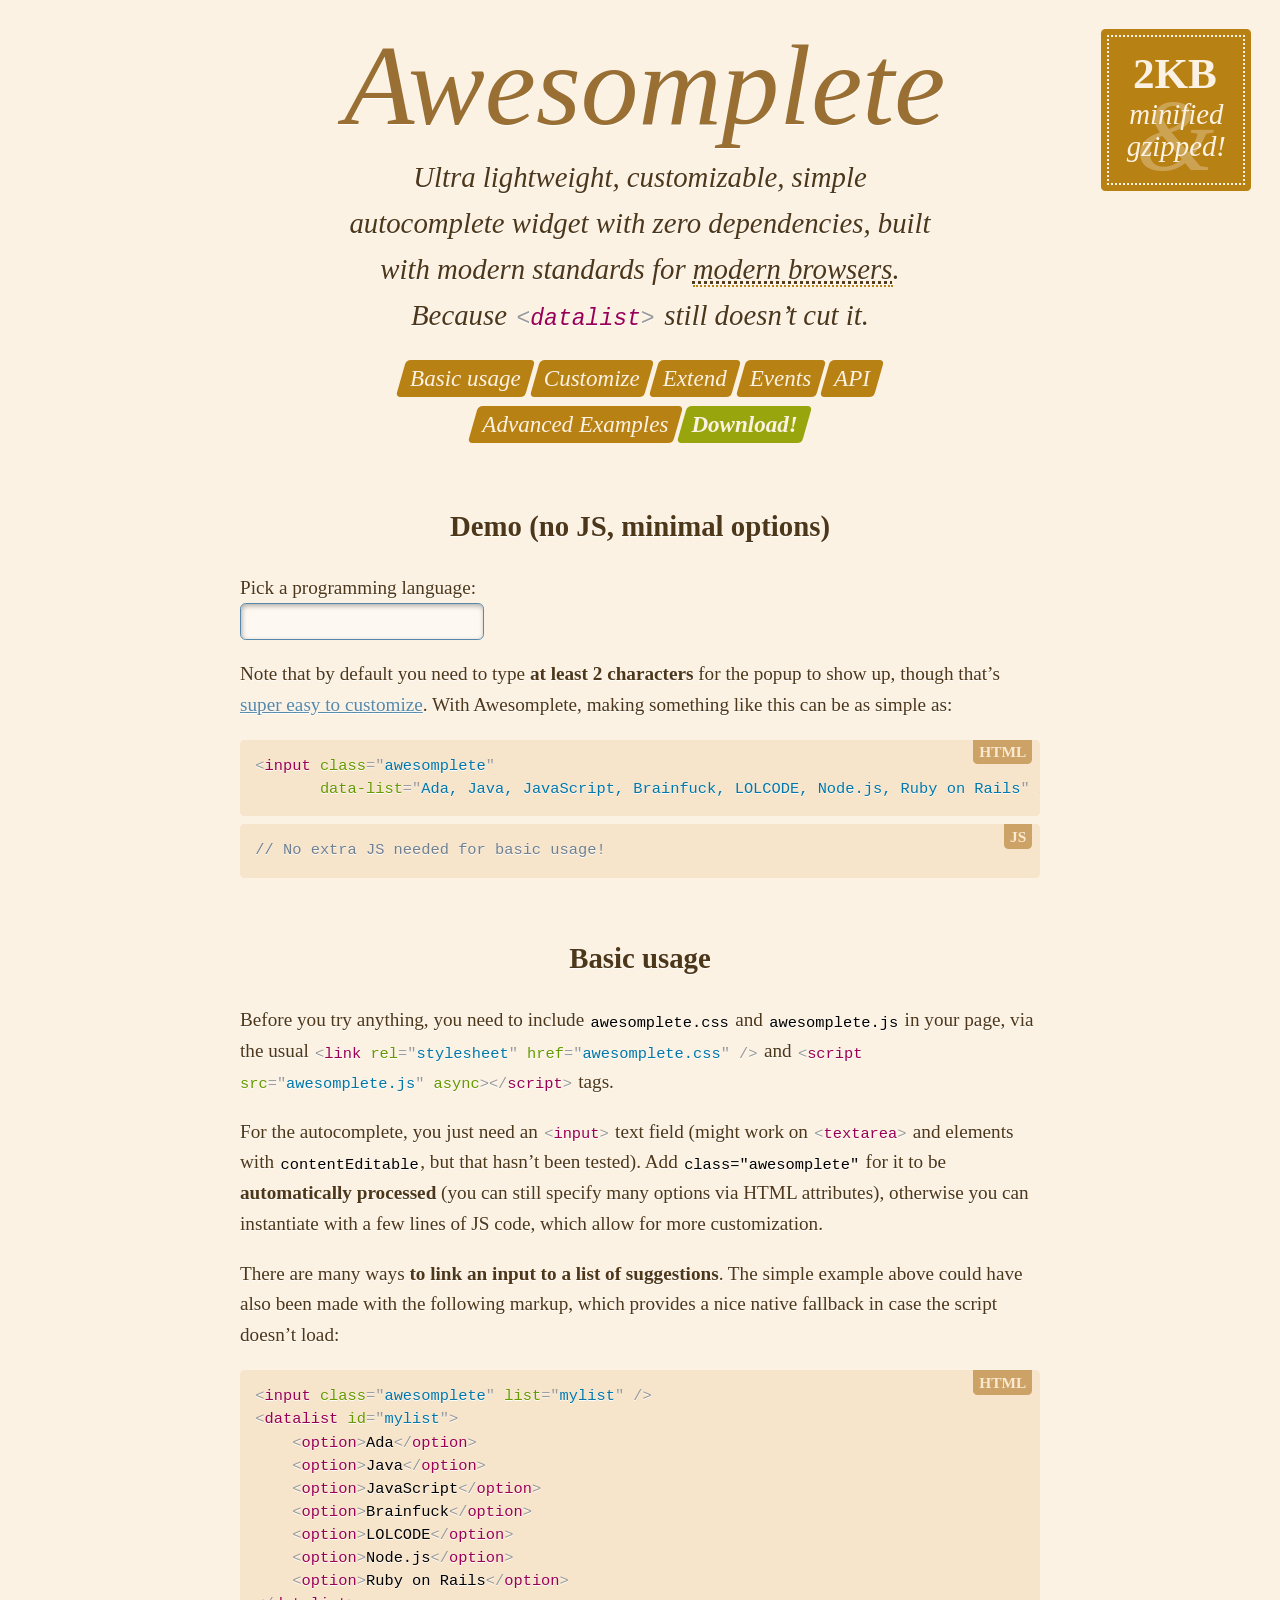
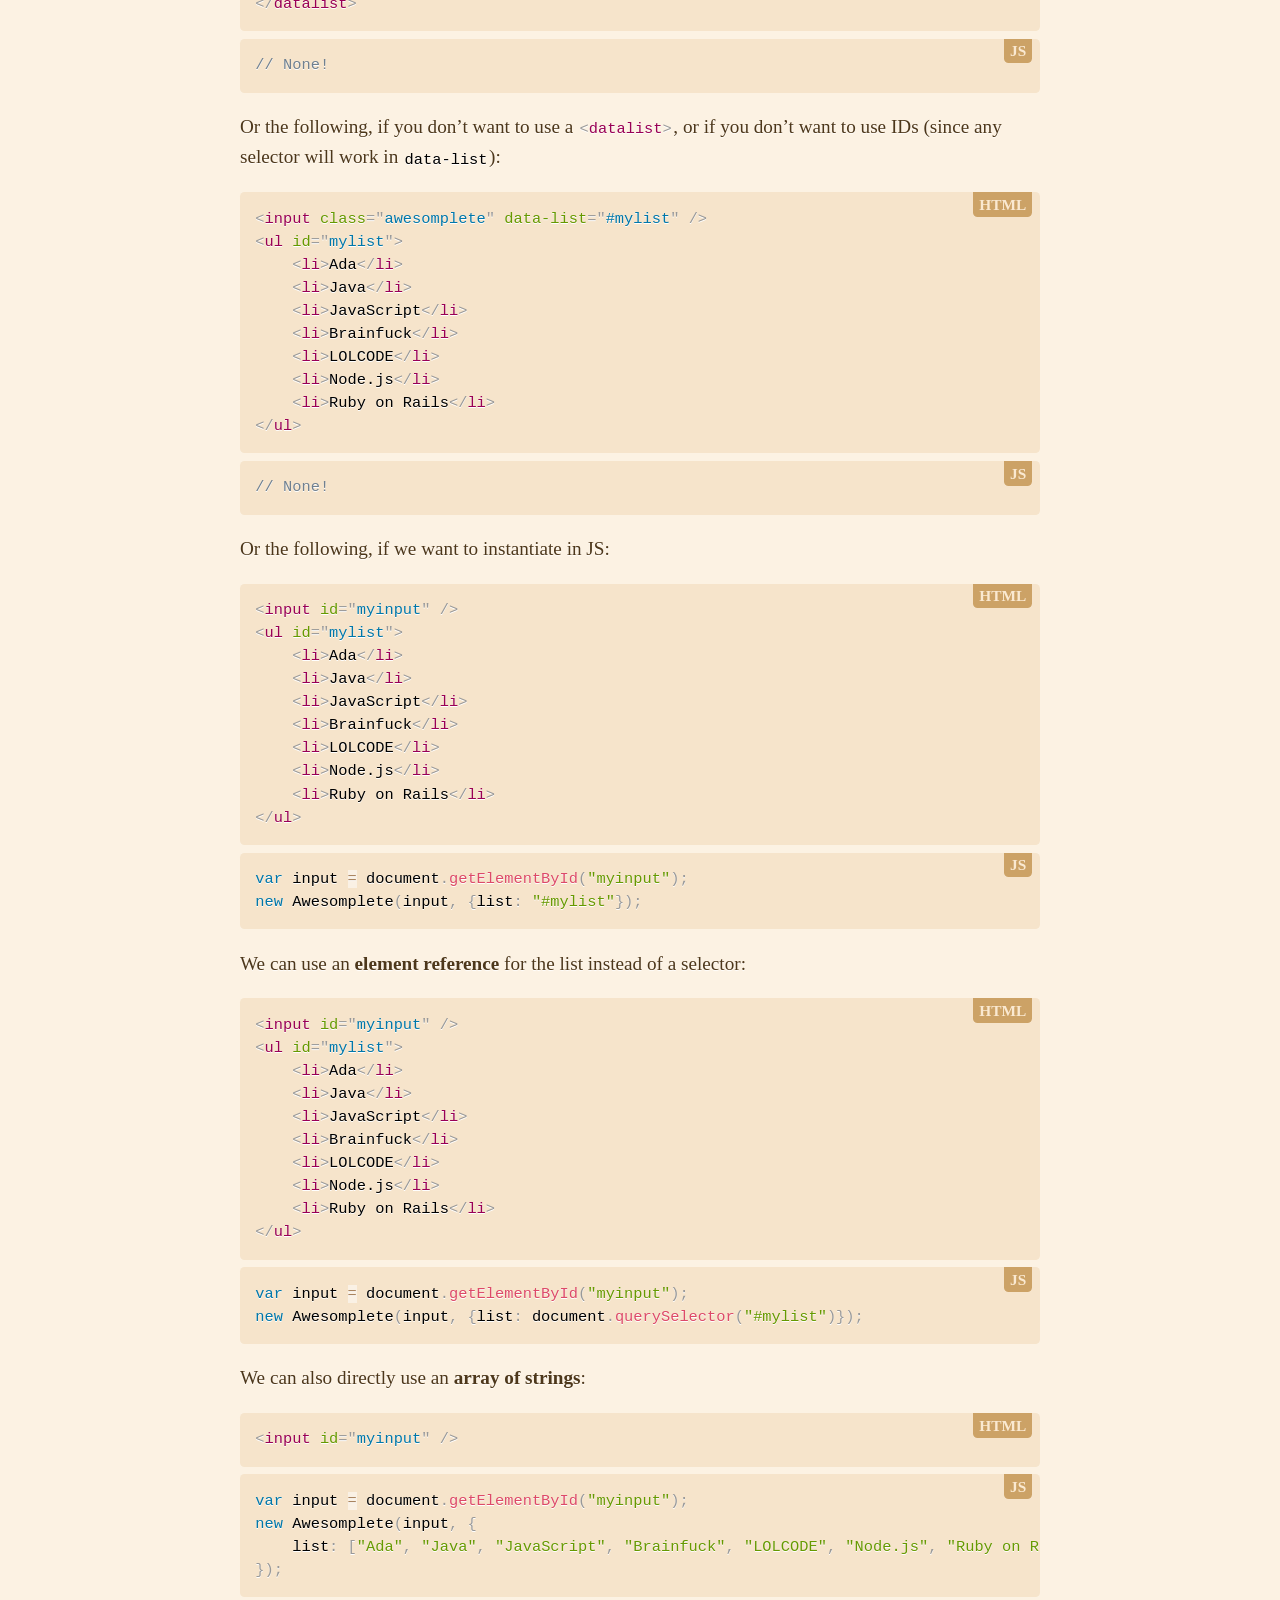
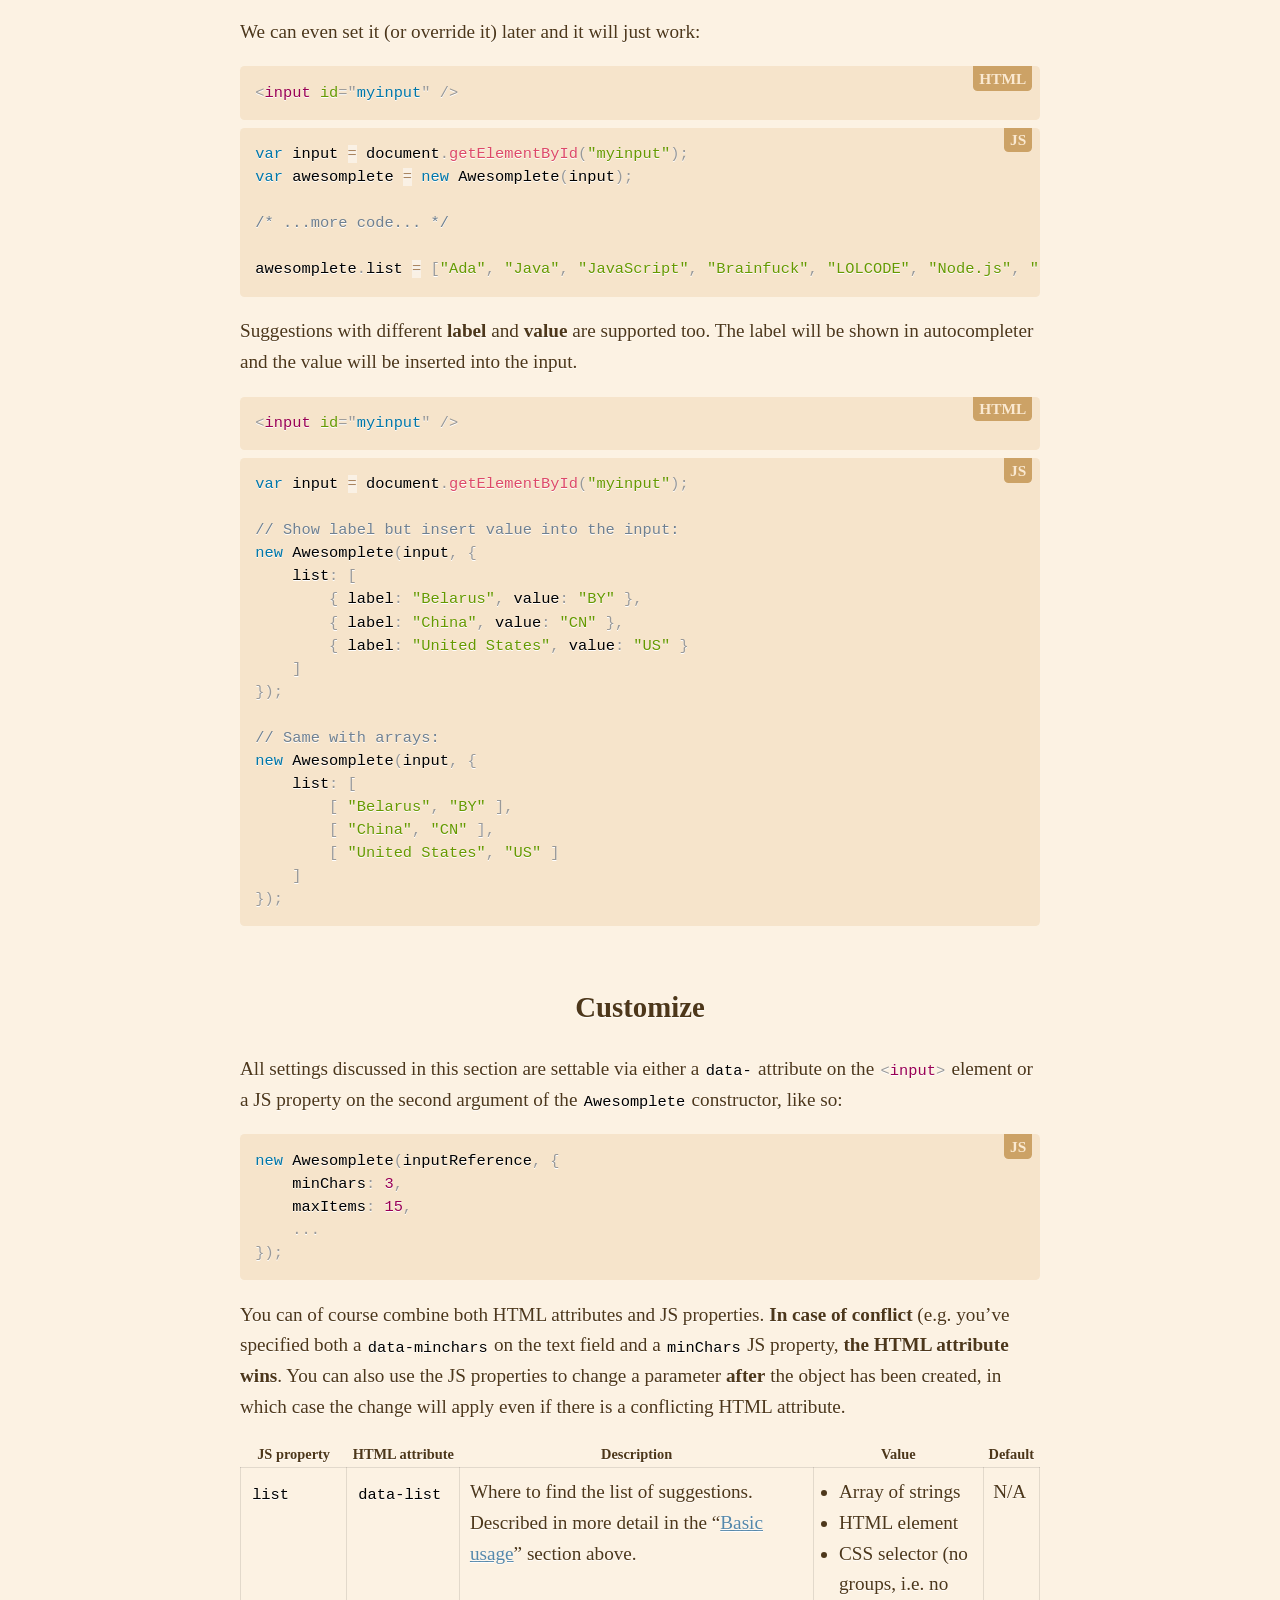
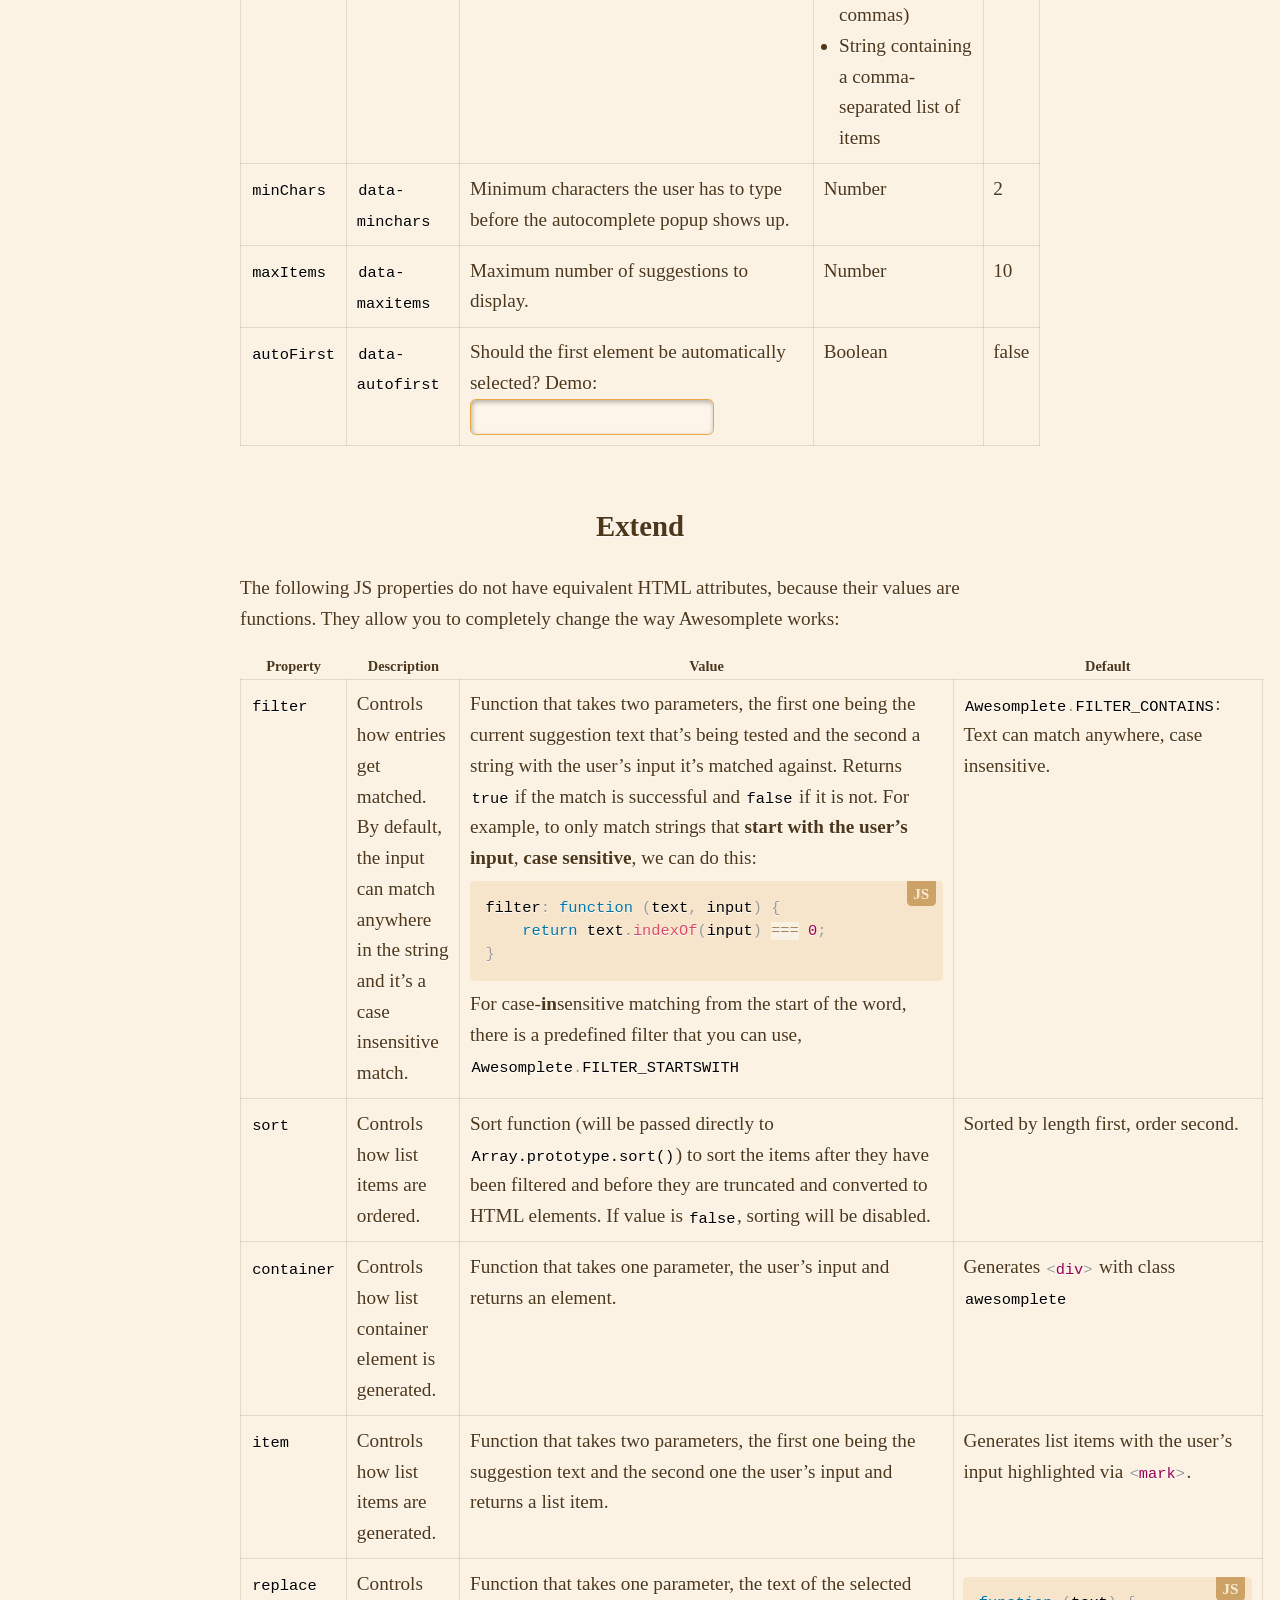
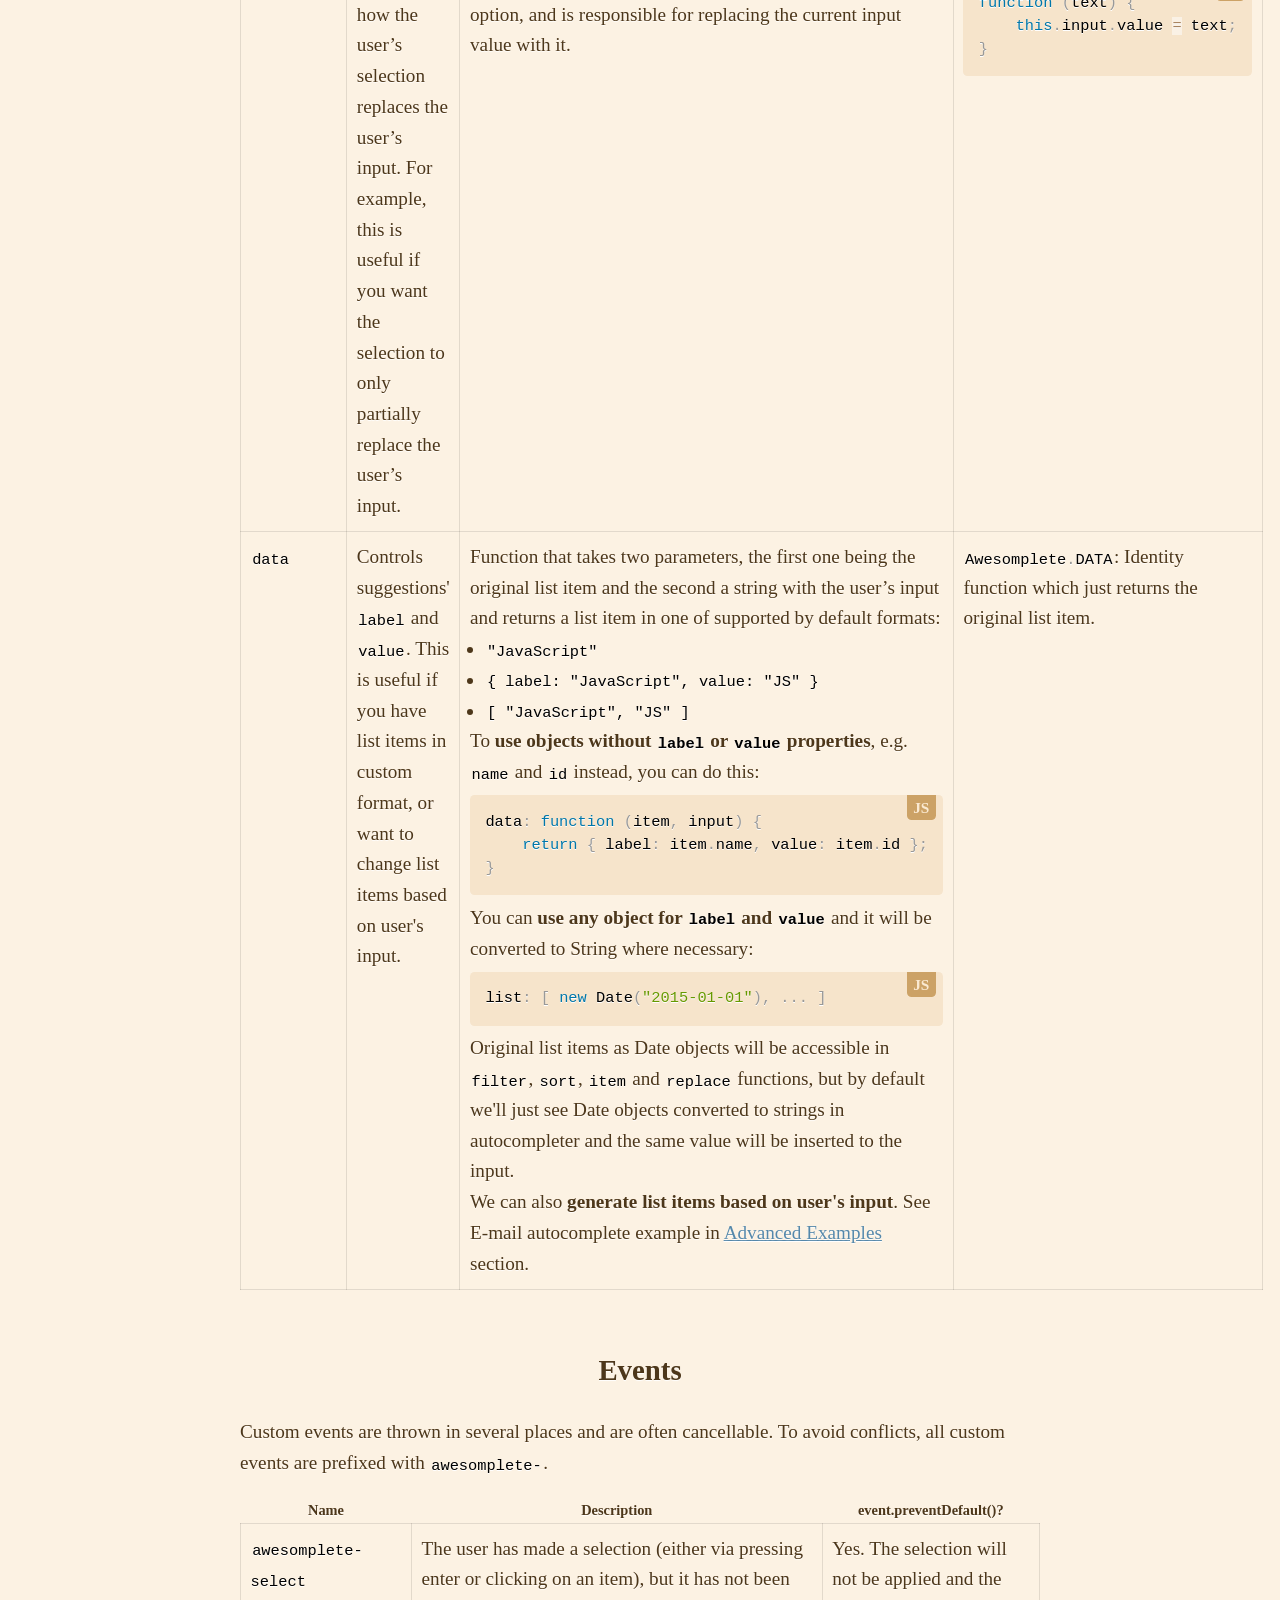
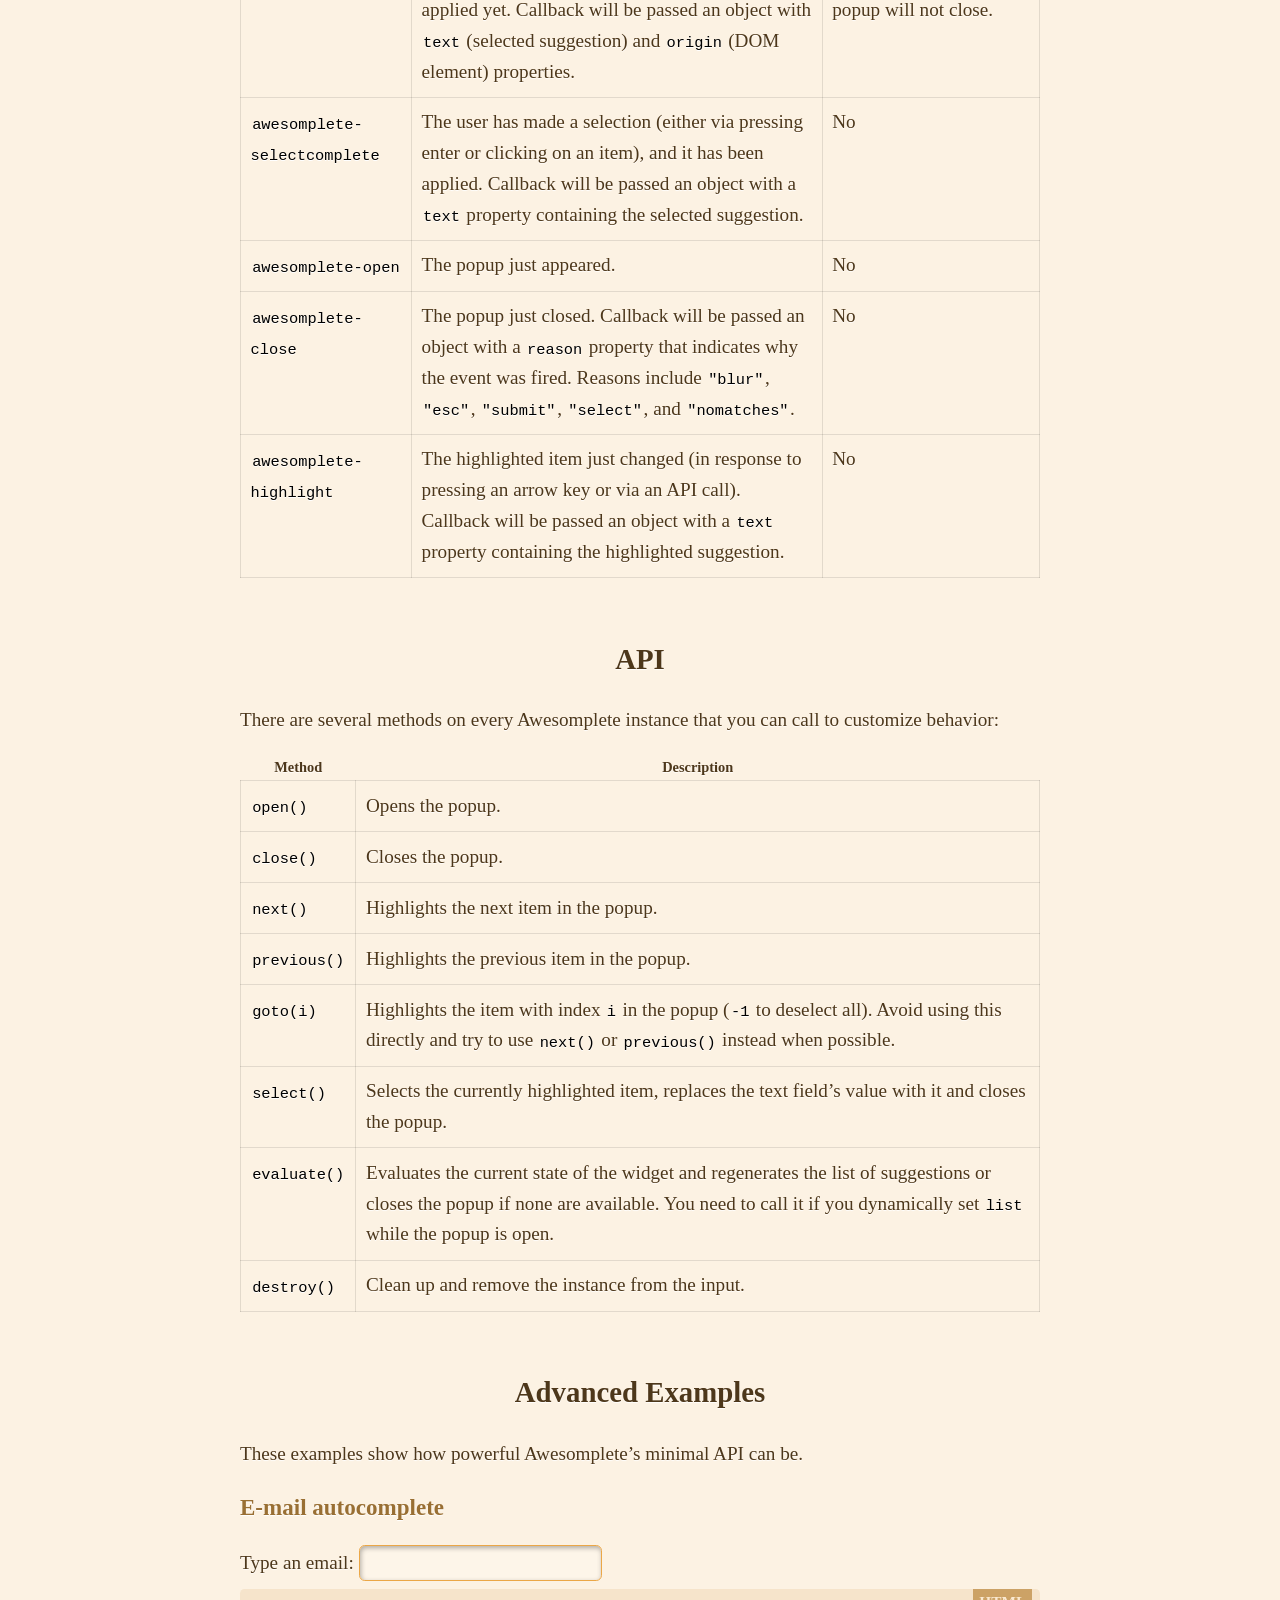
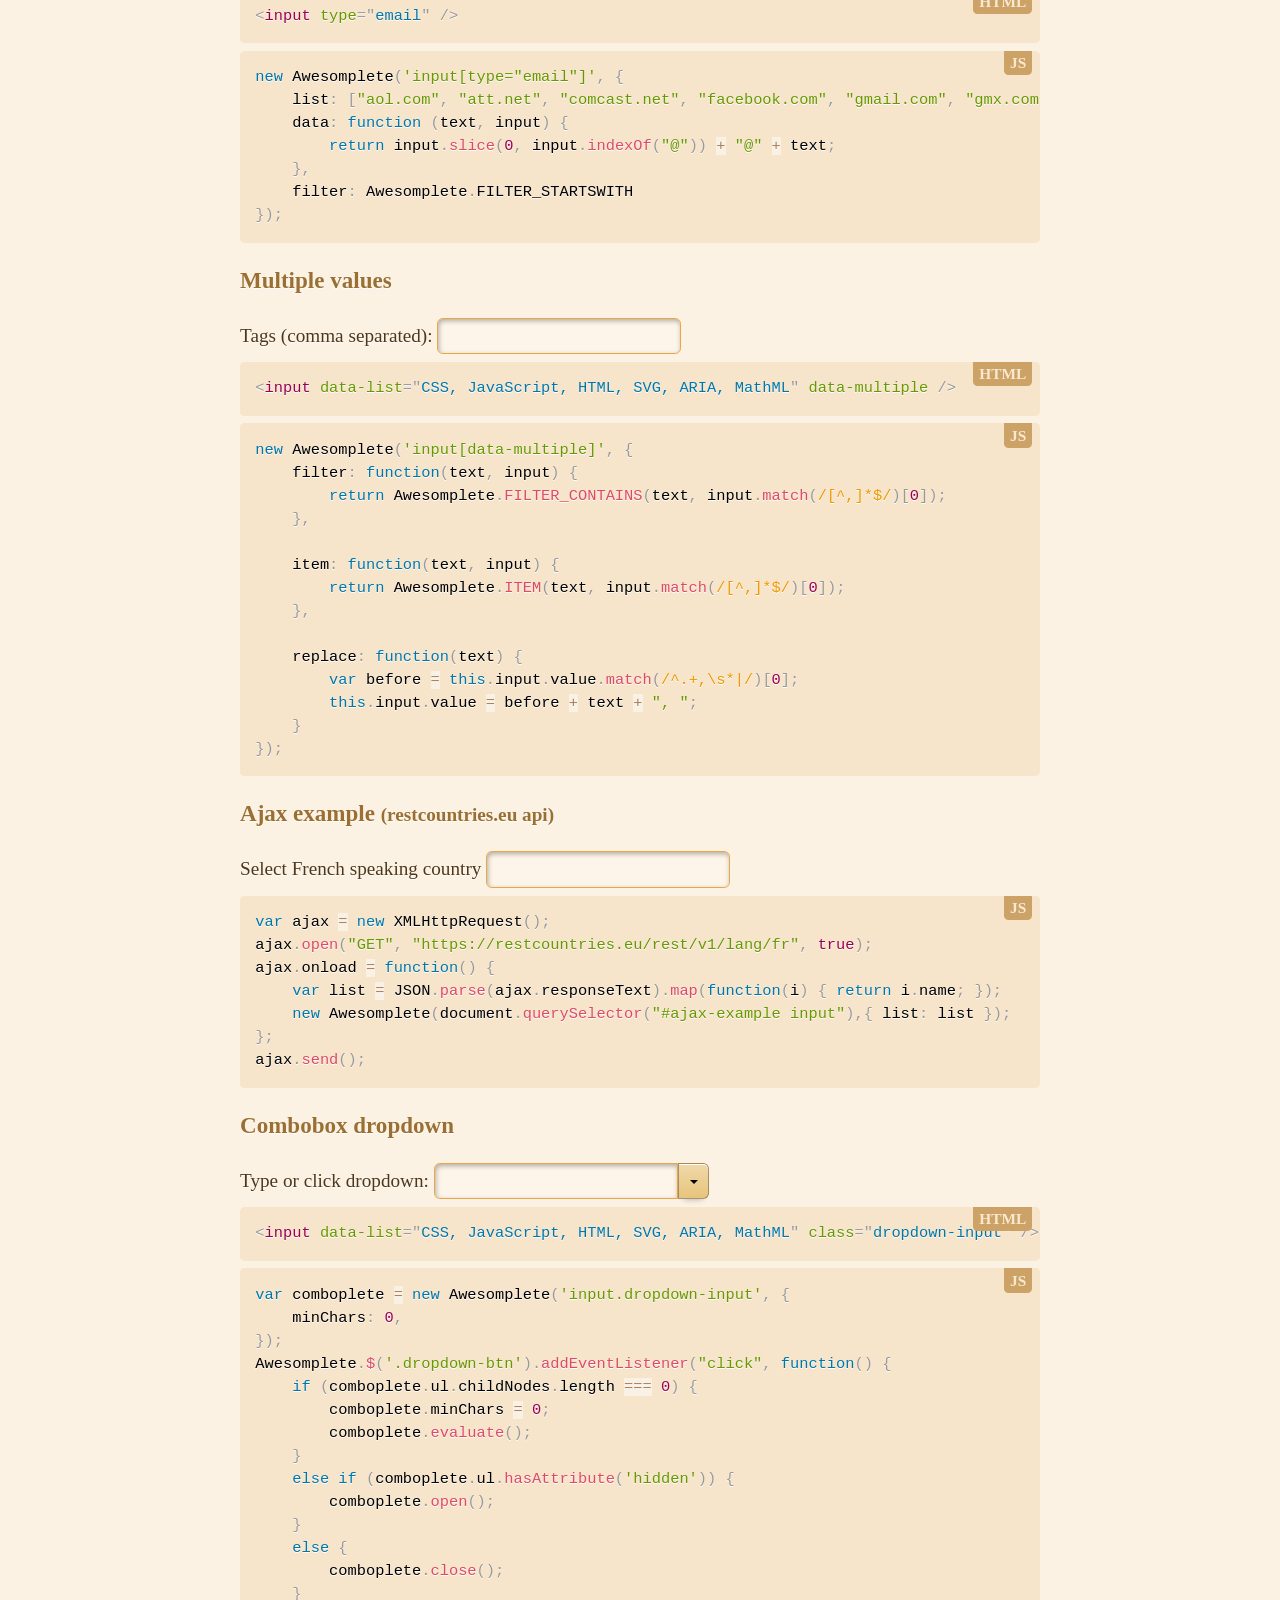
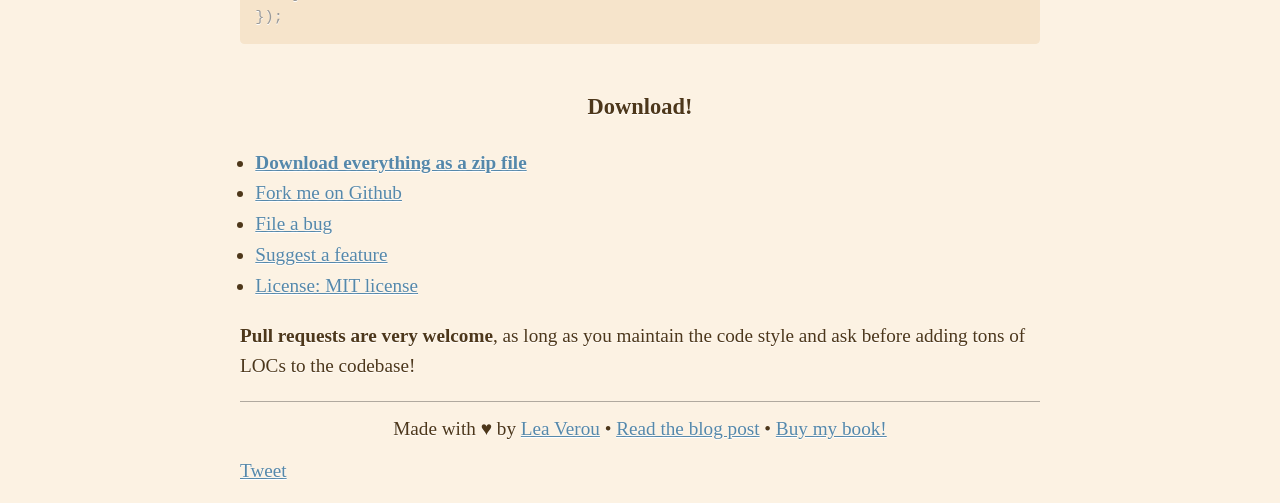
<file: css/awesomplete-gh-pages/index.html>
<!DOCTYPE html>
<html lang="en">
<head>

<meta charset="utf-8" />
<title>Awesomplete: Ultra lightweight, highly customizable, simple autocomplete, by Lea Verou</title>
<link rel="stylesheet" href="prism/prism.css" />
<link rel="stylesheet" href="awesomplete.css" />
<link rel="stylesheet" href="style.css" />

<script src="awesomplete.js"></script>
<script src="index.js"></script>
</head>
<body class="language-markup">

<header>

<h1>Awesomplete</h1>

<a href="#download" class="size"><strong>2KB</strong> minified <span class="amp">&amp;</span> gzipped!</a>

<p>Ultra lightweight, customizable, simple autocomplete widget with zero dependencies, built with modern standards for <abbr title="Verified to work in: IE9 (sorta), IE10+, Chrome, Firefox, Safari 5+, Mobile Safari">modern browsers</abbr>. <a href="http://lea.verou.me/2015/02/awesomplete-2kb-autocomplete-with-zero-dependencies">Because <code>&lt;datalist></code> still doesn’t cut it.</a></p>

<nav></nav>
</header>

<section>

<h1>Demo (no JS, minimal options)</h1>
<label>
	Pick a programming language:<br />
	<input autofocus class="awesomplete" data-list="Ada, Java, JavaScript, Brainfuck, LOLCODE, Node.js, Ruby on Rails" />
</label>

<p>Note that by default you need to type <strong>at least 2 characters</strong> for the popup to show up, though that’s <a href="#customization">super easy to customize</a>. With Awesomplete, making something like this can be as simple as:</p>

<pre class="language-markup"><code>&lt;input class="awesomplete"
       data-list="Ada, Java, JavaScript, Brainfuck, LOLCODE, Node.js, Ruby on Rails" /></code></pre>

<pre class="language-javascript"><code>// No extra JS needed for basic usage!</code></pre>

</section>

<section id="basic-usage">

<h1>Basic usage</h1>
<p>Before you try anything, you need to include <code>awesomplete.css</code> and <code>awesomplete.js</code> in your page, via the usual <code>&lt;link rel="stylesheet" href="awesomplete.css" /></code> and <code>&lt;script src="awesomplete.js" async>&lt;/script></code> tags.</p>

<p>For the autocomplete, you just need an <code>&lt;input></code> text field (might work on <code>&lt;textarea></code> and elements with <code>contentEditable</code>, but that hasn’t been tested). Add <code>class="awesomplete"</code> for it to be <strong>automatically processed</strong> (you can still specify many options via HTML attributes), otherwise you can instantiate with a few lines of JS code, which allow for more customization.</p>
<p>There are many ways <strong>to link an input to a list of suggestions</strong>. The simple example above could have also been made with the following markup, which provides a nice native fallback in case the script doesn’t load:</p>

<pre class="language-markup"><code>&lt;input class="awesomplete" list="mylist" />
&lt;datalist id="mylist">
	&lt;option>Ada&lt;/option>
	&lt;option>Java&lt;/option>
	&lt;option>JavaScript&lt;/option>
	&lt;option>Brainfuck&lt;/option>
	&lt;option>LOLCODE&lt;/option>
	&lt;option>Node.js&lt;/option>
	&lt;option>Ruby on Rails&lt;/option>
&lt;/datalist></code></pre>

<pre class="language-javascript"><code>// None!</code></pre>

<p>Or the following, if you don’t want to use a <code>&lt;datalist></code>, or if you don’t want to use IDs (since any selector will work in <code>data-list</code>):</p>

<pre class="language-markup"><code>&lt;input class="awesomplete" data-list="#mylist" />
&lt;ul id="mylist">
	&lt;li>Ada&lt;/li>
	&lt;li>Java&lt;/li>
	&lt;li>JavaScript&lt;/li>
	&lt;li>Brainfuck&lt;/li>
	&lt;li>LOLCODE&lt;/li>
	&lt;li>Node.js&lt;/li>
	&lt;li>Ruby on Rails&lt;/li>
&lt;/ul></code></pre>

<pre class="language-javascript"><code>// None!</code></pre>

<p>Or the following, if we want to instantiate in JS:</p>

<pre class="language-markup"><code>&lt;input id="myinput" />
&lt;ul id="mylist">
	&lt;li>Ada&lt;/li>
	&lt;li>Java&lt;/li>
	&lt;li>JavaScript&lt;/li>
	&lt;li>Brainfuck&lt;/li>
	&lt;li>LOLCODE&lt;/li>
	&lt;li>Node.js&lt;/li>
	&lt;li>Ruby on Rails&lt;/li>
&lt;/ul></code></pre>
<pre class="language-javascript"><code>var input = document.getElementById("myinput");
new Awesomplete(input, {list: "#mylist"});</code></pre>

<p>We can use an <strong>element reference</strong> for the list instead of a selector:</p>

<pre class="language-markup"><code>&lt;input id="myinput" />
&lt;ul id="mylist">
	&lt;li>Ada&lt;/li>
	&lt;li>Java&lt;/li>
	&lt;li>JavaScript&lt;/li>
	&lt;li>Brainfuck&lt;/li>
	&lt;li>LOLCODE&lt;/li>
	&lt;li>Node.js&lt;/li>
	&lt;li>Ruby on Rails&lt;/li>
&lt;/ul></code></pre>
<pre class="language-javascript"><code>var input = document.getElementById("myinput");
new Awesomplete(input, {list: document.querySelector("#mylist")});</code></pre>

<p>We can also directly use an <strong>array of strings</strong>:</p>

<pre class="language-markup"><code>&lt;input id="myinput" /></code></pre>
	<pre class="language-javascript"><code>var input = document.getElementById("myinput");
new Awesomplete(input, {
	list: ["Ada", "Java", "JavaScript", "Brainfuck", "LOLCODE", "Node.js", "Ruby on Rails"]
});</code></pre>

<p>We can even set it (or override it) later and it will just work:</p>

<pre class="language-markup"><code>&lt;input id="myinput" /></code></pre>
	<pre class="language-javascript"><code>var input = document.getElementById("myinput");
var awesomplete = new Awesomplete(input);

/* ...more code... */

awesomplete.list = ["Ada", "Java", "JavaScript", "Brainfuck", "LOLCODE", "Node.js", "Ruby on Rails"];</code></pre>

<p>Suggestions with different <strong>label</strong> and <strong>value</strong> are supported too. The label will be shown in autocompleter and the value will be inserted into the input.</p>

<pre class="language-markup"><code>&lt;input id="myinput" /></code></pre>
	<pre class="language-javascript"><code>var input = document.getElementById("myinput");

// Show label but insert value into the input:
new Awesomplete(input, {
	list: [
		{ label: "Belarus", value: "BY" },
		{ label: "China", value: "CN" },
		{ label: "United States", value: "US" }
	]
});

// Same with arrays:
new Awesomplete(input, {
	list: [
		[ "Belarus", "BY" ],
		[ "China", "CN" ],
		[ "United States", "US" ]
	]
});</code></pre>

</section>

<section id="customization">
	<h1>Customize</h1>

	<p>All settings discussed in this section are settable via either a <code>data-</code> attribute on the <code>&lt;input></code> element or a JS property on the second argument of the <code>Awesomplete</code> constructor, like so:</p>

	<pre class="language-javascript"><code>new Awesomplete(inputReference, {
	minChars: 3,
	maxItems: 15,
	...
});</code></pre>
	<p>You can of course combine both HTML attributes and JS properties. <strong>In case of conflict</strong> (e.g. you’ve specified both a <code>data-minchars</code> on the text field and a <code>minChars</code> JS property, <strong>the HTML attribute wins</strong>. You can also use the JS properties to change a parameter <strong>after</strong> the object has been created, in which case the change will apply even if there is a conflicting HTML attribute.</p>

	<table>
		<thead>
			<tr>
				<th>JS property</th>
				<th>HTML attribute</th>
				<th>Description</th>
				<th>Value</th>
				<th>Default</th>
			</tr>
		</thead>
		<tbody>
			<tr>
				<td><code>list</code></td>
				<td><code>data-list</code></td>
				<td>Where to find the list of suggestions. Described in more detail in the “<a href="#basic-usage">Basic usage</a>” section above.</td>
				<td><ul>
					<li>Array of strings</li>
					<li>HTML element</li>
					<li>CSS selector (no groups, i.e. no commas)</li>
					<li>String containing a comma-separated list of items</li>
				</ul></td>
				<td>N/A</td>
			</tr>
			<tr>
				<td><code>minChars</code></td>
				<td><code>data-minchars</code></td>
				<td>Minimum characters the user has to type before the autocomplete popup shows up.</td>
				<td>Number</td>
				<td>2</td>
			</tr>
			<tr>
				<td><code>maxItems</code></td>
				<td><code>data-maxitems</code></td>
				<td>Maximum number of suggestions to display.</td>
				<td>Number</td>
				<td>10</td>
			</tr>
			<tr>
				<td><code>autoFirst</code></td>
				<td><code>data-autofirst</code></td>
				<td>Should the first element be automatically selected? Demo: <input class="awesomplete" data-autofirst data-list="Ada, Java, JavaScript, Brainfuck, LOLCODE, Node.js, Ruby on Rails" xautofocus /></td>
				<td>Boolean</td>
				<td>false</td>
			</tr>
		</tbody>
	</table>

</section>

<section id="extensibility">
	<h1>Extend</h1>
	<p>The following JS properties do not have equivalent HTML attributes, because their values are functions. They allow you to completely change the way Awesomplete works:</p>

	<table>
		<thead>
			<tr>
				<th>Property</th>
				<th>Description</th>
				<th>Value</th>
				<th>Default</th>
			</tr>
		</thead>
		<tbody>
			<tr>
				<td><code>filter</code></td>
				<td>Controls how entries get matched. By default, the input can match anywhere in the string and it’s a case insensitive match.</td>
				<td>Function that takes two parameters, the first one being the current suggestion text that’s being tested and the second a string with the user’s input it’s matched against. Returns <code>true</code> if the match is successful and <code>false</code> if it is not. For example, to only match strings that <strong>start with the user’s input</strong>, <strong>case sensitive</strong>, we can do this:
<pre class="language-javascript"><code>filter: function (text, input) {
	return text.indexOf(input) === 0;
}</code></pre> For case-<strong>in</strong>sensitive matching from the start of the word, there is a predefined filter that you can use, <code class="language-javascript">Awesomplete.FILTER_STARTSWITH</code>
				</td>
				<td><code class="language-javascript">Awesomplete.FILTER_CONTAINS</code>: Text can match anywhere, case insensitive.</td>
			</tr>
			<tr>
				<td><code>sort</code></td>
				<td>Controls how list items are ordered.</td>
				<td>Sort function (will be passed directly to <code>Array.prototype.sort()</code>) to sort the items after they have been filtered and before they are truncated and converted to HTML elements. If value is <code>false</code>, sorting will be disabled.</td>
				<td>Sorted by length first, order second.</td>
			</tr>
			<tr>
				<td><code>container</code></td>
				<td>Controls how list container element is generated.</td>
				<td>Function that takes one parameter, the user’s input and returns an element.</td>
				<td>Generates <code>&lt;div></code> with class <code>awesomplete</code></td>
			</tr>
			<tr>
				<td><code>item</code></td>
				<td>Controls how list items are generated.</td>
				<td>Function that takes two parameters, the first one being the suggestion text and the second one the user’s input and returns a list item.</td>
				<td>Generates list items with the user’s input highlighted via <code>&lt;mark></code>.</td>
			</tr>
			<tr>
				<td><code>replace</code></td>
				<td>Controls how the user’s selection replaces the user’s input. For example, this is useful if you want the selection to only partially replace the user’s input.</td>
				<td>Function that takes one parameter, the text of the selected option, and is responsible for replacing the current input value with it.
				</td>
				<td><pre class="language-javascript"><code>function (text) {
	this.input.value = text;
}</code></pre></td>
			</tr>
			<tr>
				<td><code>data</code></td>
				<td>Controls suggestions' <code>label</code> and <code>value</code>. This is useful if you have list items in custom format, or want to change list items based on user's input.</td>
				<td>Function that takes two parameters, the first one being the original list item and the second a string with the user’s input and returns a list item in one of supported by default formats:
<ul>
	<li><code>"JavaScript"</code></li>
	<li><code>{ label: "JavaScript", value: "JS" }</code></li>
	<li><code>[ "JavaScript", "JS" ]</code></li>
</ul>
To <strong>use objects without <code>label</code> or <code>value</code> properties</strong>, e.g. <code>name</code> and <code>id</code> instead, you can do this:
<pre class="language-javascript"><code>data: function (item, input) {
	return { label: item.name, value: item.id };
}</code></pre>
You can <strong>use any object for <code>label</code> and <code>value</code></strong> and it will be converted to String where necessary:
<pre class="language-javascript"><code>list: [ new Date("2015-01-01"), ... ] </code></pre>
Original list items as Date objects will be accessible in <code>filter</code>, <code>sort</code>, <code>item</code> and <code>replace</code> functions, but by default we'll just see Date objects converted to strings in autocompleter and the same value will be inserted to the input.
<br />
We can also <strong>generate list items based on user's input</strong>. See E-mail autocomplete example in <a href="#advanced-examples">Advanced Examples</a> section.
				</td>
				<td><code class="language-javascript">Awesomplete.DATA</code>: Identity function which just returns the original list item.</td>
			</tr>
		</tbody>
	</table>
</section>

<section id="events">
	<h1>Events</h1>

	<p>Custom events are thrown in several places and are often cancellable. To avoid conflicts, all custom events are prefixed with <code>awesomplete-</code>.</p>

	<table>
		<thead>
			<tr>
				<th>Name</th>
				<th>Description</th>
				<th>event.preventDefault()?</th>
			</tr>
		</thead>
		<tbody>
			<tr>
				<td><code>awesomplete-select</code></td>
				<td>The user has made a selection (either via pressing enter or clicking on an item), but it has not been applied yet. Callback will be passed an object with <code>text</code> (selected suggestion) and <code>origin</code> (DOM element) properties.</td>
				<td>Yes. The selection will not be applied and the popup will not close.</td>
			</tr>
			<tr>
				<td><code>awesomplete-selectcomplete</code></td>
				<td>The user has made a selection (either via pressing enter or clicking on an item), and it has been applied. Callback will be passed an object with a <code>text</code> property containing the selected suggestion.</td>
				<td>No</td>
			</tr>
			<tr>
				<td><code>awesomplete-open</code></td>
				<td>The popup just appeared.</td>
				<td>No</td>
			</tr>
			<tr>
				<td><code>awesomplete-close</code></td>
				<td>The popup just closed. Callback will be passed an object with a <code>reason</code> property that indicates why the event was fired. Reasons include <code>"blur"</code>, <code>"esc"</code>, <code>"submit"</code>, <code>"select"</code>, and <code>"nomatches"</code>.</td>
				<td>No</td>
			</tr>
			<tr>
				<td><code>awesomplete-highlight</code></td>
				<td>The highlighted item just changed (in response to pressing an arrow key or via an API call). Callback will be passed an object with a <code>text</code> property containing the highlighted suggestion.</td>
				<td>No</td>
			</tr>
		</tbody>
	</table>
</section>

<section id="api">
	<h1>API</h1>

	<p>There are several methods on every Awesomplete instance that you can call to customize behavior:</p>

	<table>
		<thead>
			<tr>
				<th>Method</th>
				<th>Description</th>
			</tr>
		</thead>
		<tbody>
			<tr>
				<td><code>open()</code></td>
				<td>Opens the popup.</td>
			</tr>
			<tr>
				<td><code>close()</code></td>
				<td>Closes the popup.</td>
			</tr>
			<tr>
				<td><code>next()</code></td>
				<td>Highlights the next item in the popup.</td>
			</tr>
			<tr>
				<td><code>previous()</code></td>
				<td>Highlights the previous item in the popup.</td>
			</tr>
			<tr>
				<td><code>goto(i)</code></td>
				<td>Highlights the item with index <code>i</code> in the popup (<code>-1</code> to deselect all). Avoid using this directly and try to use <code>next()</code> or <code>previous()</code> instead when possible.</td>
			</tr>
			<tr>
				<td><code>select()</code></td>
				<td>Selects the currently highlighted item, replaces the text field’s value with it and closes the popup.</td>
			</tr>
			<tr>
				<td><code>evaluate()</code></td>
				<td>Evaluates the current state of the widget and regenerates the list of suggestions or closes the popup if none are available. You need to call it if you dynamically set <code>list</code> while the popup is open.</td>
			</tr>
			<tr>
				<td><code>destroy()</code></td>
				<td>Clean up and remove the instance from the input.</td>
			</tr>
		</tbody>
	</table>
</section>

<section id="advanced-examples">
	<h1>Advanced Examples</h1>
	<p>These examples show how powerful Awesomplete’s minimal API can be.</p>

	<section id="email">
	<h2>E-mail autocomplete</h2>
	<label>Type an email: <input type="email"></label>
	<pre class="language-markup"><code>&lt;input type="email" /></code></pre>
	<pre class="language-javascript"><code><script>new Awesomplete('input[type="email"]', {
	list: ["aol.com", "att.net", "comcast.net", "facebook.com", "gmail.com", "gmx.com", "googlemail.com", "google.com", "hotmail.com", "hotmail.co.uk", "mac.com", "me.com", "mail.com", "msn.com", "live.com", "sbcglobal.net", "verizon.net", "yahoo.com", "yahoo.co.uk"],
	data: function (text, input) {
		return input.slice(0, input.indexOf("@")) + "@" + text;
	},
	filter: Awesomplete.FILTER_STARTSWITH
});</script></code></pre>
	</section>

	<section id="multiple-values">
	<h2>Multiple values</h2>
	<label>Tags (comma separated): <input data-list="CSS, JavaScript, HTML, SVG, ARIA, MathML" data-multiple data-minchars="1" /></label>
	<pre class="language-markup"><code>&lt;input data-list="CSS, JavaScript, HTML, SVG, ARIA, MathML" data-multiple /></code></pre>
	<pre class="language-javascript"><code><script>new Awesomplete('input[data-multiple]', {
	filter: function(text, input) {
		return Awesomplete.FILTER_CONTAINS(text, input.match(/[^,]*$/)[0]);
	},

	item: function(text, input) {
		return Awesomplete.ITEM(text, input.match(/[^,]*$/)[0]);
	},

	replace: function(text) {
		var before = this.input.value.match(/^.+,\s*|/)[0];
		this.input.value = before + text + ", ";
	}
});</script></code></pre>
	</section>

	<section id="ajax-example">
	<h2>Ajax example <small>(restcountries.eu api)</small></h2>
	<label class="">Select French speaking country <input type="text"></label>
	<pre class="language-javascript"><code><script>var ajax = new XMLHttpRequest();
ajax.open("GET", "https://restcountries.eu/rest/v1/lang/fr", true);
ajax.onload = function() {
	var list = JSON.parse(ajax.responseText).map(function(i) { return i.name; });
	new Awesomplete(document.querySelector("#ajax-example input"),{ list: list });
};
ajax.send();</script></code></pre>
	</section>

	<section id="combobox">
	<h2>Combobox dropdown</h2>
	<label>Type or click dropdown: <input data-list="CSS, JavaScript, HTML, SVG, ARIA, MathML" class="dropdown-input" /><button class="dropdown-btn" type="button"><span class="caret"></span></button></label>
	<pre class="language-markup"><code>&lt;input data-list="CSS, JavaScript, HTML, SVG, ARIA, MathML" class="dropdown-input" /></code></pre>
	<pre class="language-javascript"><code><script>var comboplete = new Awesomplete('input.dropdown-input', {
	minChars: 0,
});
Awesomplete.$('.dropdown-btn').addEventListener("click", function() {
	if (comboplete.ul.childNodes.length === 0) {
		comboplete.minChars = 0;
		comboplete.evaluate();
	}
	else if (comboplete.ul.hasAttribute('hidden')) {
		comboplete.open();
	}
	else {
		comboplete.close();
	}
});</script></code></pre>
	</section>

<section id="download">
	<h1>Download!</h1>

	<ul>
		<li><strong><a href="https://github.com/LeaVerou/awesomplete/archive/gh-pages.zip">Download everything as a zip file</a></strong></li>
		<li><a href="https://github.com/LeaVerou/awesomplete">Fork me on Github</a></li>
		<li><a href="https://github.com/LeaVerou/awesomplete/issues/new">File a bug</a> </li>
		<li><a href="https://github.com/LeaVerou/awesomplete/issues/new">Suggest a feature</a> </li>
		<li><a href="https://github.com/LeaVerou/awesomplete/blob/gh-pages/LICENSE">License: MIT license</a></li>
	</ul>

	<p><strong>Pull requests are very welcome</strong>, as long as you maintain the code style and ask before adding tons of LOCs to the codebase!</p>
</section>

<footer>Made with &hearts; by <a href="http://lea.verou.me">Lea Verou</a> &bull; <a href="http://lea.verou.me/2015/02/awesomplete-2kb-autocomplete-with-zero-dependencies">Read the blog post</a> &bull; <a href="http://shop.oreilly.com/product/0636920031123.do">Buy my book!</a> </footer>


<script src="prism/prism.js" defer></script>

<iframe src="https://ghbtns.com/github-btn.html?user=leaverou&repo=awesomplete&type=watch&count=true&size=large" height="30" width="170" frameborder="0" scrolling="0" style="width:170px; height: 30px;" allowTransparency="true" class="github-star"></iframe>
<a href="https://twitter.com/share" class="twitter-share-button" data-via="LeaVerou" data-size="large">Tweet</a>
<script async src="//cdn.carbonads.com/carbon.js?zoneid=1673&serve=C6AILKT&placement=leaveroume" id="_carbonads_js"></script>

<script>!function(d,s,id){var js,fjs=d.getElementsByTagName(s)[0],p=/^http:/.test(d.location)?'http':'https';if(!d.getElementById(id)){js=d.createElement(s);js.id=id;js.src=p+'://platform.twitter.com/widgets.js';fjs.parentNode.insertBefore(js,fjs);}}(document, 'script', 'twitter-wjs');</script>
<script>
  (function(i,s,o,g,r,a,m){i['GoogleAnalyticsObject']=r;i[r]=i[r]||function(){
  (i[r].q=i[r].q||[]).push(arguments)},i[r].l=1*new Date();a=s.createElement(o),
  m=s.getElementsByTagName(o)[0];a.async=1;a.src=g;m.parentNode.insertBefore(a,m)
  })(window,document,'script','//www.google-analytics.com/analytics.js','ga');

  ga('create', 'UA-25106441-4', 'auto');
  ga('send', 'pageview');

</script>
</body>
</html>
</file>
<file: css/awesomplete-gh-pages/prism/prism.css>
/* http://prismjs.com/download.html?themes=prism&languages=markup+css+clike+javascript+json */
/**
 * prism.js default theme for JavaScript, CSS and HTML
 * Based on dabblet (http://dabblet.com)
 * @author Lea Verou
 */

code[class*="language-"],
pre[class*="language-"] {
  color: black;
  text-shadow: 0 1px white;
  font-family: Consolas, Monaco, 'Andale Mono', 'Ubuntu Mono', monospace;
  direction: ltr;
  text-align: left;
  white-space: pre;
  word-spacing: normal;
  word-break: normal;
  word-wrap: normal;
  line-height: 1.5;

  -moz-tab-size: 4;
  -o-tab-size: 4;
  tab-size: 4;

  -webkit-hyphens: none;
  -moz-hyphens: none;
  -ms-hyphens: none;
  hyphens: none;
}

pre[class*="language-"]::-moz-selection, pre[class*="language-"] ::-moz-selection,
code[class*="language-"]::-moz-selection, code[class*="language-"] ::-moz-selection {
  text-shadow: none;
  background: #b3d4fc;
}

pre[class*="language-"]::selection, pre[class*="language-"] ::selection,
code[class*="language-"]::selection, code[class*="language-"] ::selection {
  text-shadow: none;
  background: #b3d4fc;
}

@media print {
  code[class*="language-"],
  pre[class*="language-"] {
    text-shadow: none;
  }
}

/* Code blocks */
pre[class*="language-"] {
  padding: 1em;
  margin: .5em 0;
  overflow: auto;
}

:not(pre) > code[class*="language-"],
pre[class*="language-"] {
  background: #f5f2f0;
}

/* Inline code */
:not(pre) > code[class*="language-"] {
  padding: .1em;
  border-radius: .3em;
  white-space: normal;
}

.token.comment,
.token.prolog,
.token.doctype,
.token.cdata {
  color: slategray;
}

.token.punctuation {
  color: #999;
}

.namespace {
  opacity: .7;
}

.token.property,
.token.tag,
.token.boolean,
.token.number,
.token.constant,
.token.symbol,
.token.deleted {
  color: #905;
}

.token.selector,
.token.attr-name,
.token.string,
.token.char,
.token.builtin,
.token.inserted {
  color: #690;
}

.token.operator,
.token.entity,
.token.url,
.language-css .token.string,
.style .token.string {
  color: #a67f59;
  background: hsla(0, 0%, 100%, .5);
}

.token.atrule,
.token.attr-value,
.token.keyword {
  color: #07a;
}

.token.function {
  color: #DD4A68;
}

.token.regex,
.token.important,
.token.variable {
  color: #e90;
}

.token.important,
.token.bold {
  font-weight: bold;
}
.token.italic {
  font-style: italic;
}

.token.entity {
  cursor: help;
}
</file>
<file: css/awesomplete-gh-pages/awesomplete.css>
.awesomplete [hidden] {
    display: none;
}

.awesomplete .visually-hidden {
    position: absolute;
    clip: rect(0, 0, 0, 0);
}

.awesomplete {
    display: inline-block;
    position: relative;
}

.awesomplete > input {
    display: block;
}

.awesomplete > ul {
    position: absolute;
    left: 0;
    z-index: 1;
    min-width: 100%;
    box-sizing: border-box;
    list-style: none;
    padding: 0;
    margin: 0;
    background: #fff;
}

.awesomplete > ul:empty {
    display: none;
}

.awesomplete > ul {
	border-radius: .3em;
	margin: .2em 0 0;
	background: hsla(0,0%,100%,.9);
	background: linear-gradient(to bottom right, white, hsla(0,0%,100%,.8));
	border: 1px solid rgba(0,0,0,.3);
	box-shadow: .05em .2em .6em rgba(0,0,0,.2);
	text-shadow: none;
}

@supports (transform: scale(0)) {
	.awesomplete > ul {
		transition: .3s cubic-bezier(.4,.2,.5,1.4);
		transform-origin: 1.43em -.43em;
	}
	
	.awesomplete > ul[hidden],
	.awesomplete > ul:empty {
		opacity: 0;
		transform: scale(0);
		display: block;
		transition-timing-function: ease;
	}
}

	/* Pointer */
	.awesomplete > ul:before {
		content: "";
		position: absolute;
		top: -.43em;
		left: 1em;
		width: 0; height: 0;
		padding: .4em;
		background: white;
		border: inherit;
		border-right: 0;
		border-bottom: 0;
		-webkit-transform: rotate(45deg);
		transform: rotate(45deg);
	}

	.awesomplete > ul > li {
		position: relative;
		padding: .2em .5em;
		cursor: pointer;
	}
	
	.awesomplete > ul > li:hover {
		background: hsl(200, 40%, 80%);
		color: black;
	}
	
	.awesomplete > ul > li[aria-selected="true"] {
		background: hsl(205, 40%, 40%);
		color: white;
	}
	
		.awesomplete mark {
			background: hsl(65, 100%, 50%);
		}
		
		.awesomplete li:hover mark {
			background: hsl(68, 100%, 41%);
		}
		
		.awesomplete li[aria-selected="true"] mark {
			background: hsl(86, 100%, 21%);
			color: inherit;
		}
/*# sourceMappingURL=awesomplete.css.map */
</file>
<file: css/awesomplete-gh-pages/style.css>
body {
	max-width: 50rem;
	padding: 1rem;
	margin: auto;
	background: hsl(35, 80%, 94%);
	color: hsl(35, 50%, 20%);
	text-shadow: 0 1px 1px white;
	font: 120%/1.6 Baskerville, Palatino Linotype, Palatino, serif;
}

a {
	color: #58a;
}

h1 {
	text-align: center;
	font-weight: 600;
}

	section > h1 {
		margin-top: 2em;
	}

h2 {
	color: hsl(35, 50%, 40%);
	font-weight: 600;
	font-size: 120%;
}

ul {
	margin: 0;
	padding-left: .8em;
}

strong {
	font-weight: 600;
}

abbr {
	border-bottom: .1em dotted hsl(40, 80%, 40%);
	cursor: help;
}

input, button {
	font: inherit;
	text-shadow: inherit;
}

button {
	padding: .1em .5em;
	border-radius: .3em;
	background: hsl(80, 80%, 80%);
	background: linear-gradient(hsl(40, 70%, 80%), hsl(40, 70%, 70%));
	border: 1px solid rgba(0,0,0,.3);
	box-shadow: 0 1px white inset, 0 .3em .3em -.3em rgba(0,0,0,.3);
}

input {
	width: 12em;
	padding: .1em .3em;
	border: 0;
	border: 1px solid hsl(35, 80%, 60%);
	background: hsla(0,0%,100%,.2);
	border-radius: .3em;
	box-shadow: .05em .1em .3em rgba(0,0,0,.3) inset;
}

@keyframes pulsate {
	to {
		box-shadow: .05em .1em .3em rgba(0,0,0,.3) inset, 0 0 .3em .1em #58a;
	}
}

input:focus {
	outline: none;
	border: 1px solid #58a;
	animation: pulsate 2s infinite alternate linear;
	background: hsla(0,0%,100%,.5);
}

header {
	max-width: 37rem;
	margin: 0 auto 2em;
	text-align: center;
	font-size: 150%;
	font-style: italic;
}

	header h1 {
		margin: .1em 0;
		text-align: center;
		color: hsl(35, 50%, 40%);
		font-size: 400%;
		line-height: 1;
		font-style: italic;
		font-weight: normal;
	}

	header p {
		margin: 0;
	}

		header p a {
			text-decoration: none;
			color: inherit;
		}

	.size {
		position: absolute;
		top: 1em;
		right: 1em;
		width: 4em;
		padding: .8em .6em 1em;
		background: hsl(40, 80%, 40%);
		color: hsl(35, 80%, 94%);
		text-shadow: none;
		text-align: center;
		line-height: 1.1;
		text-indent: -.1em;
		outline: .1em dotted;
		outline-offset: -.3em;
		text-decoration: none;
		border-radius: .15em;
	}

	.size:hover {
		background: #58a;
	}

		.size strong {
			display: block;
			margin-bottom: .1em;
			font-size: 150%;
			line-height: 1;
			font-weight: 900;
			font-style: normal;
		}

		.size .amp {
			position: absolute;
			left: 0; right: 0;
			bottom: 0;
			color: hsla(35, 80%, 94%,.3);
			font-size: 350%;
		}

	nav {
		margin-top: .5em;
	}

	nav a {
		position: relative;
		display: inline-block;
		padding: 0 .4em;
		margin: 0 .1em;

		color: hsl(35, 80%, 94%);
		text-shadow: none;
		text-decoration: none;
		font-size: 80%;
	}

	nav a::before {
		content: "";
		position: absolute;
		top: 0; left: 0; right: 0; bottom: 0;
		z-index: -1;
		border-radius: .2em;
		background: hsl(40, 80%, 40%);
		-webkit-transform: skew(-16deg);
		transform: skew(-16deg);
	}

	nav a[href="#download"] {
		font-weight: 600;
	}

	nav a[href="#download"]::before {
		background: hsl(65, 85%, 35%);
	}

	nav a:hover::before {
		background: #58a;
	}


:not(pre) > code[class*="language-"],
pre[class*="language-"] {
	background: hsl(35, 70%, 88%);
	font-size: 80%;
	border-radius: .3em;
}

footer {
	padding: .6em;
	border-top: 1px solid rgba(0,0,0,.3);
	margin-top: 1em;
	text-align: center;
}

pre {
	position: relative;
}

pre::before {
	position: absolute;
	top: 0;
	right: .5em;
	padding: .3em .4em;
	border-radius: 0 0 .3em .3em;
	background: hsl(35, 50%, 60%);
	color: hsl(35, 80%, 90%);
	text-shadow: none;
	font: bold 100%/1 Baskerville, Palatino Linotype, Palatino, serif;
}

pre.language-markup::before {
	content: "HTML";
}

pre.language-javascript::before {
	content: "JS";
}

table {
	table-layout: fixed;
	border-spacing: 0;
	border-collapse: collapse;
}

th {
	font-size: 75%;
}

td {
	vertical-align: top;
	padding: .5em;
	border: 1px solid rgba(0,0,0,.1);
}

:not(pre) > code[class*="language-"] {
	background: none;
}

.github-star {
	position: absolute;
	top: 1em;
	left: 1em;
}

#carbonads {
	position: absolute;
	top: 100%;
	top: calc(100vh - 15em);
	right: 1em;
	max-width: 10em;
	max-width: -webkit-min-content;
	max-width: min-content;
	font-size: 75%;
}

	#carbonads a {
		text-decoration: none;
		color: inherit;
	}

	#carbonads img {
		display: block;
	}

#combobox .dropdown-input {
	border-top-right-radius: 0;
	border-bottom-right-radius: 0;
}
#combobox .dropdown-btn {
	vertical-align: top;
	height: 36.5px;
	border-top-left-radius: 0;
	border-bottom-left-radius: 0;
}

#combobox .caret {
	display: inline-block;
	width: 0;
	height: 0;
	margin-left: 2px;
	vertical-align: middle;
	border-top: 4px dashed;
	border-top: 4px solid;
	border-right: 4px solid transparent;
	border-left: 4px solid transparent;
}
</file>
